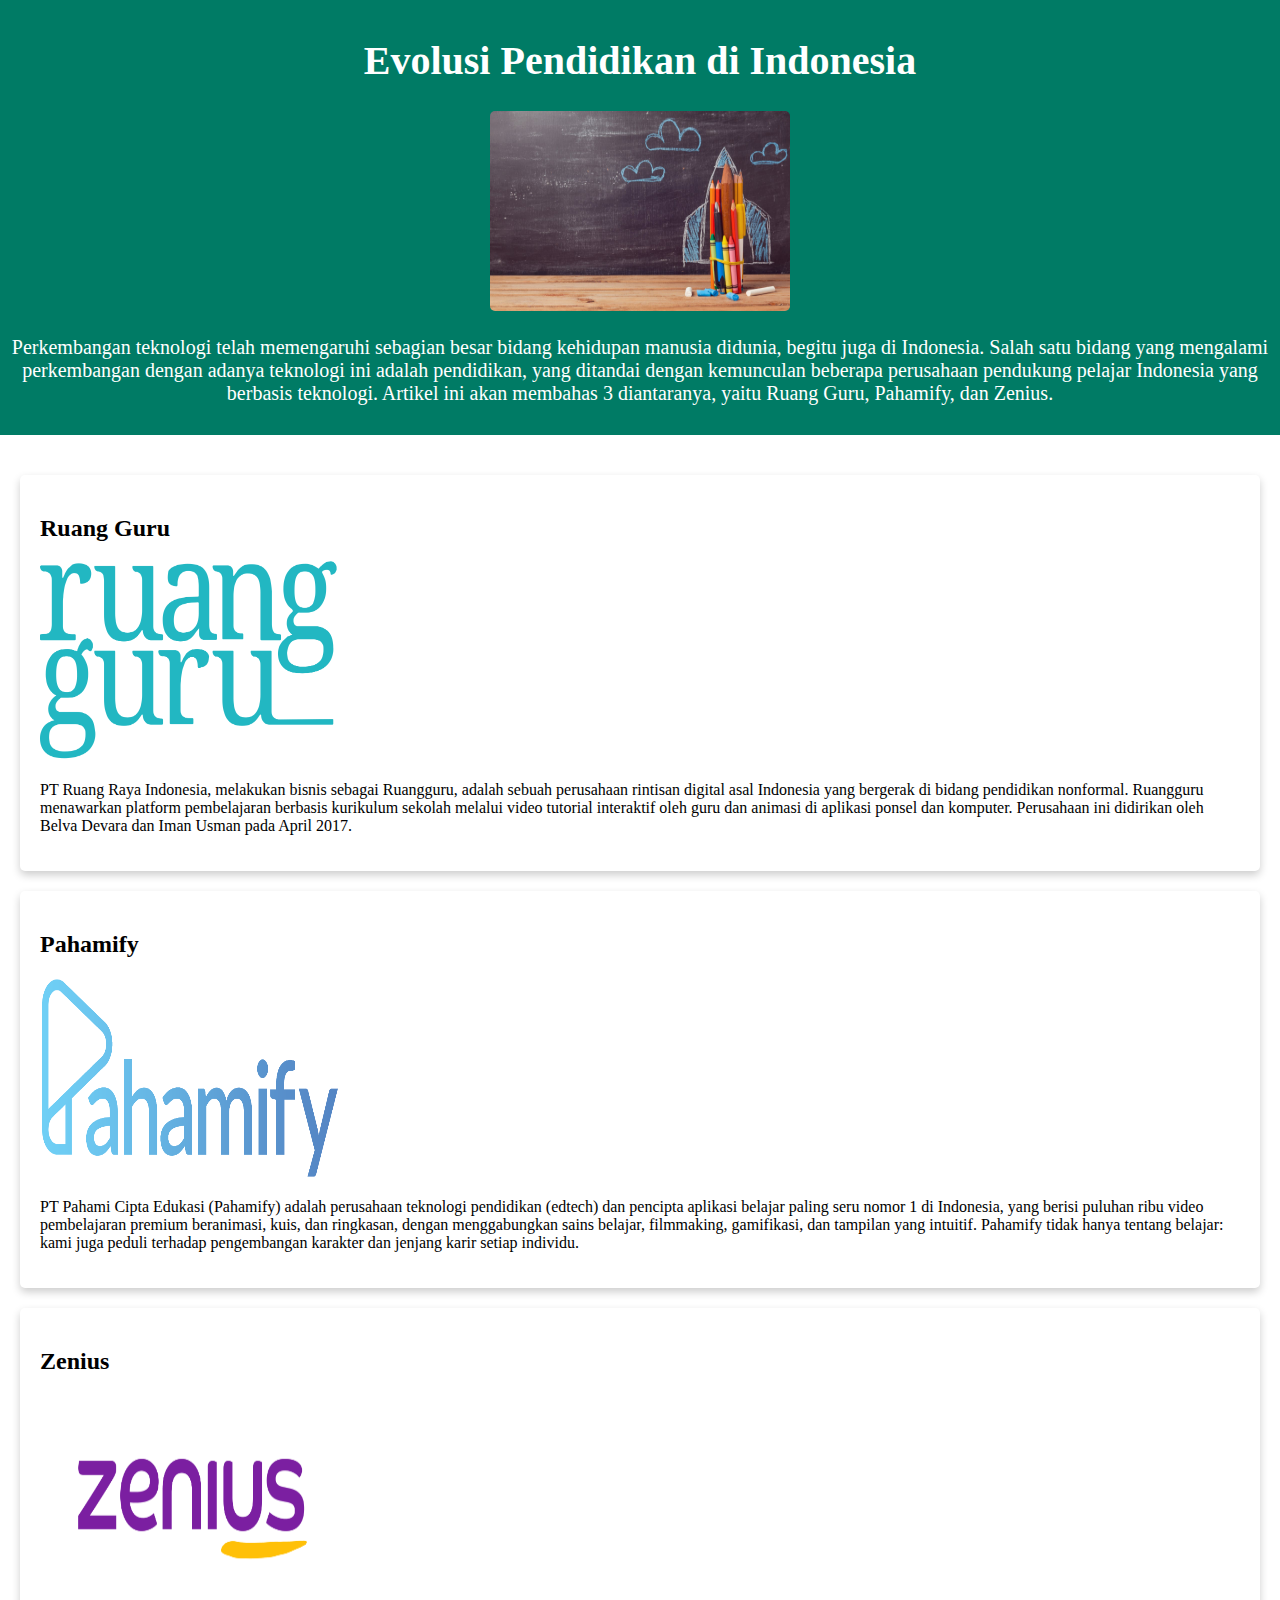
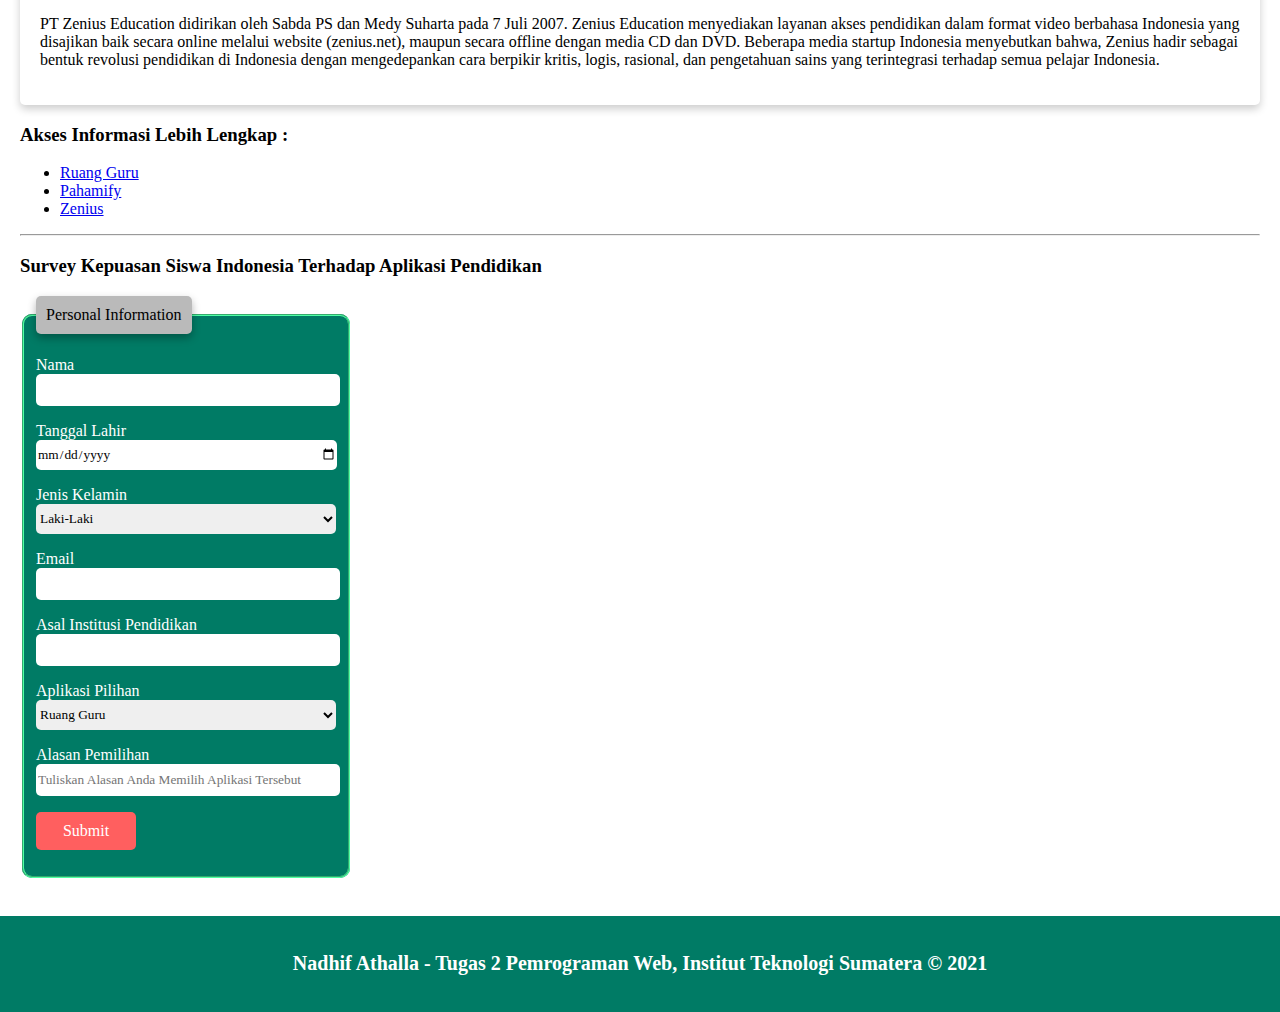
<file: 119140209_Task_2_RD/index.html>
<!DOCTYPE html>
<html lang="en">
<head>
    <meta charset="UTF-8">
    <meta http-equiv="X-UA-Compatible" content="IE=edge">
    <meta name="viewport" content="width=device-width, initial-scale=1.0">
    <title>Evolusi Pendidikan</title>
    <link rel="stylesheet" href="style/style.css">
</head>
<body>
    <header>
        <div class="header1">
            <h1>Evolusi Pendidikan di Indonesia</h1>
            <img src="image/header.jpg" alt="main-logo" width="300" height="200"> 
            <p>Perkembangan teknologi telah memengaruhi sebagian besar bidang kehidupan manusia didunia, begitu juga  
                di Indonesia. Salah satu bidang yang mengalami perkembangan dengan adanya teknologi ini adalah 
                pendidikan, yang ditandai dengan kemunculan beberapa perusahaan pendukung pelajar Indonesia 
                yang berbasis teknologi. Artikel ini akan membahas 3 diantaranya, yaitu Ruang Guru, Pahamify, dan Zenius.
            </p>
        </div>
    </header>
    <main>
        <div id="content">
            <section id="ruangguru" class="card">
                <h2>Ruang Guru</h2>
                <img src="image/ruangguru1.png" alt="Logo Ruang Guru" width="300" height="200">
                <p>PT Ruang Raya Indonesia, melakukan bisnis sebagai Ruangguru, adalah sebuah perusahaan 
                    rintisan digital asal Indonesia yang bergerak di bidang pendidikan nonformal.
                    Ruangguru menawarkan platform pembelajaran berbasis kurikulum sekolah melalui video 
                    tutorial interaktif oleh guru dan animasi di aplikasi ponsel dan komputer. 
                    Perusahaan ini didirikan oleh Belva Devara dan Iman Usman pada April 2017.</p>
            </section>
            
            <section id="pahamify" class="card">
                <h2>Pahamify</h2>
                <img src="image/pahamify.png" alt="Logo Pahamify" width="300" height="200">
                <p>PT Pahami Cipta Edukasi (Pahamify) adalah perusahaan teknologi pendidikan (edtech) dan 
                    pencipta aplikasi belajar paling seru nomor 1 di Indonesia, yang berisi puluhan ribu 
                    video pembelajaran premium beranimasi, kuis, dan ringkasan, dengan menggabungkan sains 
                    belajar, filmmaking, gamifikasi, dan tampilan yang intuitif. Pahamify tidak hanya tentang 
                    belajar: kami juga peduli terhadap pengembangan karakter dan jenjang karir setiap individu.</p>
            </section>

            <section id="zenius" class="card">
                <h2>Zenius</h2>
                <img src="image/zenius.png" alt="Logo Zenius" width="300" height="200">
                <p>PT Zenius Education didirikan oleh Sabda PS dan Medy Suharta pada 7 Juli 2007. 
                    Zenius Education menyediakan layanan akses pendidikan dalam format video berbahasa 
                    Indonesia yang disajikan baik secara online melalui website (zenius.net), maupun secara 
                    offline dengan media CD dan DVD. Beberapa media startup Indonesia menyebutkan bahwa, 
                    Zenius hadir sebagai bentuk revolusi pendidikan di Indonesia dengan mengedepankan cara 
                    berpikir kritis, logis, rasional, dan pengetahuan sains yang terintegrasi terhadap semua 
                    pelajar Indonesia.</p>
            </section>
        </div>
        <div id="menus">
            <h3>Akses Informasi Lebih Lengkap : </h3>
            <nav>
                <ul>
                    <li><a href="https://www.ruangguru.com/">Ruang Guru</a></li>
                    <li><a href="https://pahamify.com/Aplikasi-Belajar-Online-Pahamify">Pahamify</a></li>
                    <li><a href="https://www.zenius.net/">Zenius</a>
                </ul>
            </nav>
        </div>
        <hr>
        <div class="container">
            <h3>Survey Kepuasan Siswa Indonesia Terhadap Aplikasi Pendidikan</h3>
            <form action="informasi.html" method="GET">
                <fieldset>
                    <legend>Personal Information</legend>
                    <p>
                        <label for="nama">Nama</label><br>
                        <input type="text" name="nama" id="nama">
                    </p>
                    
                    <p>
                        <label for="lahir">Tanggal Lahir</label><br>
                        <input type="date" name="lahir" id="lahir">
                    </p>
                    
                    <p>
                        <label for="jk">Jenis Kelamin</label><br>
                        <select name="jk">
                            <option value="l">Laki-Laki</option>
                            <option value="p">Perempuan</option>
                        </select>
                    </p>
                    
                    <p>
                        <label for="email">Email</label><br>
                        <input type="email" name="email" id="email">
                    </p>
                    
                    <p>
                        <label for="institusi">Asal Institusi Pendidikan</label><br>
                        <input type="text" name="institusi" id="institusi">
                    </p>
                
                    <p>
                        <label for="app">Aplikasi Pilihan</label><br>
                        <select name="app">
                            <option value="rg">Ruang Guru</option>
                            <option value="ph">Pahamify</option>
                            <option value="zn">Zenius</option>
                        </select> 
                    </p>
                    
                    <p>
                        <label for="alasan">Alasan Pemilihan</label><br>
                        <input type="textarea" name="alasan" id="alasan" placeholder="Tuliskan Alasan Anda Memilih Aplikasi Tersebut">
                    </p>
                    
                    <p>
                        <button type="submit">Submit</button>
                    </p>  
                </fieldset>
            </form>
        </div>
    </main>
    <br>
    <footer>
        <h2>Nadhif Athalla - Tugas 2 Pemrograman Web, Institut Teknologi Sumatera &#169; 2021</h2>
    </footer>
</body>
</html>
</file>
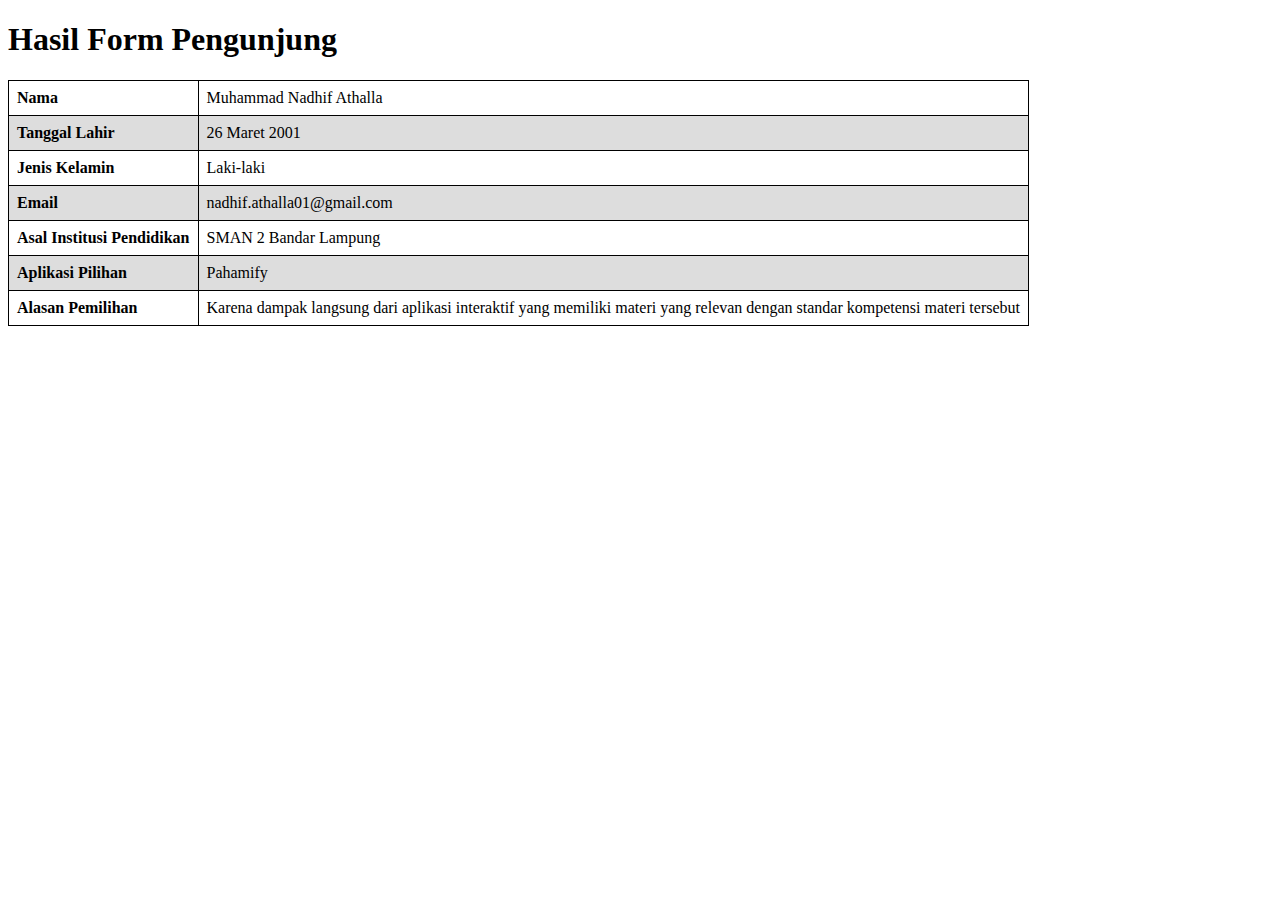
<file: 119140209_Task_2_RD/informasi.html>
<!DOCTYPE html>
<html lang="en">
<head>
    <meta charset="UTF-8">
    <meta http-equiv="X-UA-Compatible" content="IE=edge">
    <meta name="viewport" content="width=device-width, initial-scale=1.0">
    <title>Document</title>
    <link rel="stylesheet" href="style/style_info.css">
</head>
<body>
    <header>
        <h1>Hasil Form Pengunjung</h1>
    </header>

    <main>
        <table>
            <tr>
              <th>Nama</th>
              <td>Muhammad Nadhif Athalla</td>
            </tr>
            <tr>
              <th>Tanggal Lahir</th>
              <td>26 Maret 2001</td>
            </tr>
            <tr>
              <th>Jenis Kelamin</th>  
              <td>Laki-laki</td>
            </tr>
            <tr>
                <th>Email</th>  
                <td>nadhif.athalla01@gmail.com</td>
              </tr>
            <tr>
              <th>Asal Institusi Pendidikan</th>  
              <td>SMAN 2 Bandar Lampung</td>
            </tr>
            <tr>
              <th>Aplikasi Pilihan</th>  
              <td>Pahamify</td>
            </tr>
            <tr>
              <th>Alasan Pemilihan</th>  
              <td>Karena dampak langsung dari aplikasi interaktif yang memiliki materi yang relevan dengan 
                  standar kompetensi materi tersebut </td>
            </tr>
          </table>
    </main>
</body>
</html>
</file>
<file: 119140209_Task_2_RD/style/style.css>
body {
    margin: 0;
    padding: 0;
}

header {
    display: inline;
}

main {
    padding: 20px;
    overflow: auto;
}

.header1 {
    font-size: 20px;
    padding: 10px;
    text-align: center;
    background-color: #007b65;
    color:white;
}

.header1 img {
    border-radius: 5px;
}
.card {
    box-shadow: 0 4px 8px 0 rgba(0, 0, 0, 0.2);
    border-radius: 5px;
    padding: 20px;
    margin-top: 20px;
}

footer {
    text-align: center;
    padding: 20px;
    background-color: #007b65;
    color:white;
}

footer h2 {
    font-size: 20px;
}

legend {
    color: black;
    padding: 10px;
    background-color: #bababa;
    border-radius: 5px;
    box-shadow: 0 4px 8px 0 rgba(0.3, 0.3, 0.3, 0.3);
}

fieldset {
    max-width: 300px;
    border-radius: 10px;
    border-color: #4fffa5;
    background-color: #007b65;
}

label {
    float: left;
    color: white;
}

input, select {
    border: none;
    border-radius: 5px;
    height: 30px;
    font-family: 'Times new roman', sans-serif;
    width: 100%;
}

input:hover, select:hover {
    background-color: #7affce;
    border: none;
}

button {
    cursor: pointer;
    color: white;
    background: #ff5f5f;
    width: 100px;
    border-radius: 5px;
    border: none;
    font-family: 'Times new roman', sans-serif;
    font-size: 16px;
    padding: 10px;
}

button:hover {
    background: #ff2e2e;
}
</file>
<file: 119140209_Task_2_RD/style/style_info.css>
table, th, td {
    border: 1px solid black;
    border-collapse: collapse;
}
   
td, th {
    text-align: left;
    padding: 8px;
}
  
tr:nth-child(even) {
    background-color: #dddddd;
}
</file>
